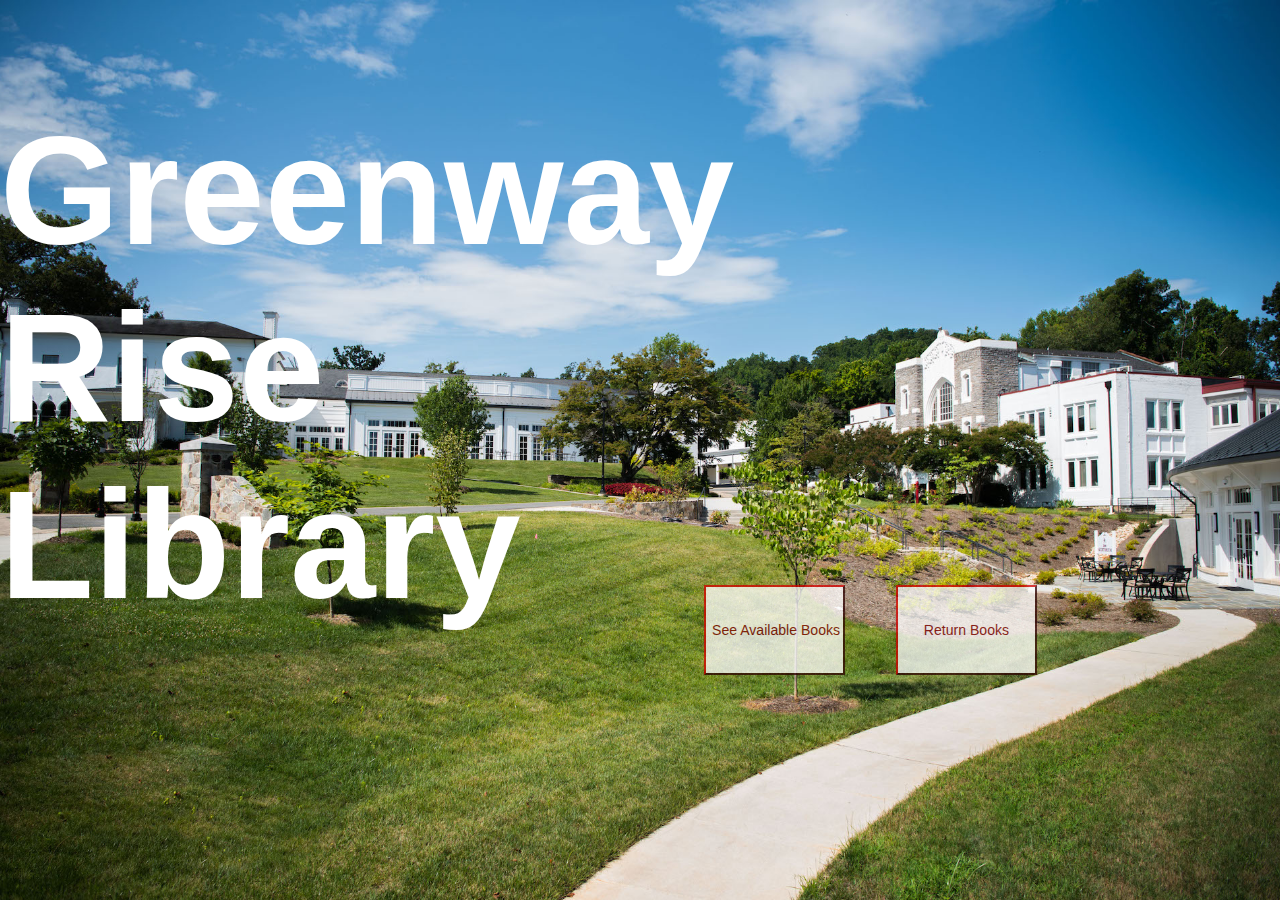
<file: index.html>
<!DOCTYPE html>
<html>

<head>
  <meta charset="utf-8">
  <meta name="viewport" content="width=device-width">
  <meta name="description" content="Greenway Rise Library">
  <meta name="description" content="STAB Library">
  <meta name="description" content="Saints Library">
  <meta name="description" content="STAB Greenway Rise Library">
  <meta name="msapplication-TitleImage" conetent="stab-logo.png">
  <title>Green Way Rise Books</title>
  <link href="style.css" rel="stylesheet" type="text/css" />
  <script src="jquery-3.3.1copy.js"></script>
  <script src="https://code.jquery.com/jquery-3.4.1.js"
        integrity="sha256-WpOohJOqMqqyKL9FccASB9O0KwACQJpFTUBLTYOVvVU=" crossorigin="anonymous"></script>
<link rel="icon" href="stab-logo.png">
</head>

<body>

  <div id="all-front-div">
    <div id="title-front-div">
      <h1 id="front-page-title">Greenway Rise Library</h1>
      <!-- end of title div --></div>
    <div id="contains-redirections-front-div">
      <div id="redirections-front">
        <input type="button" id="front-see-books" class="front-redirections pointer" value="See Available Books">
        <input type="button" id="front-return-books" class="front-redirections pointer" value="Return Books">
        <!-- end of redirections div --></div>
      <!-- end of contains-redirections div --></div>
      <div id="rules-div">
        <!-- <h3>Rules and Honor Code</h3> -->
      <!-- end of rules div--></div>
    <!-- end of all-front div --></div>
 


      <script type="text/javascript">

        // sends the user to the books page when the book button is clicked
        document.getElementById("front-see-books").addEventListener("click", ()=> {
            location.href = "books.html"
        })

        // sends the user to the return page when that button is pressured
        document.getElementById("front-return-books").addEventListener("click", () => {
            location.href = "return.html"
        })

// -------------------------------------------------------------------------------------------

    </script>
</body>

</html>
</file>
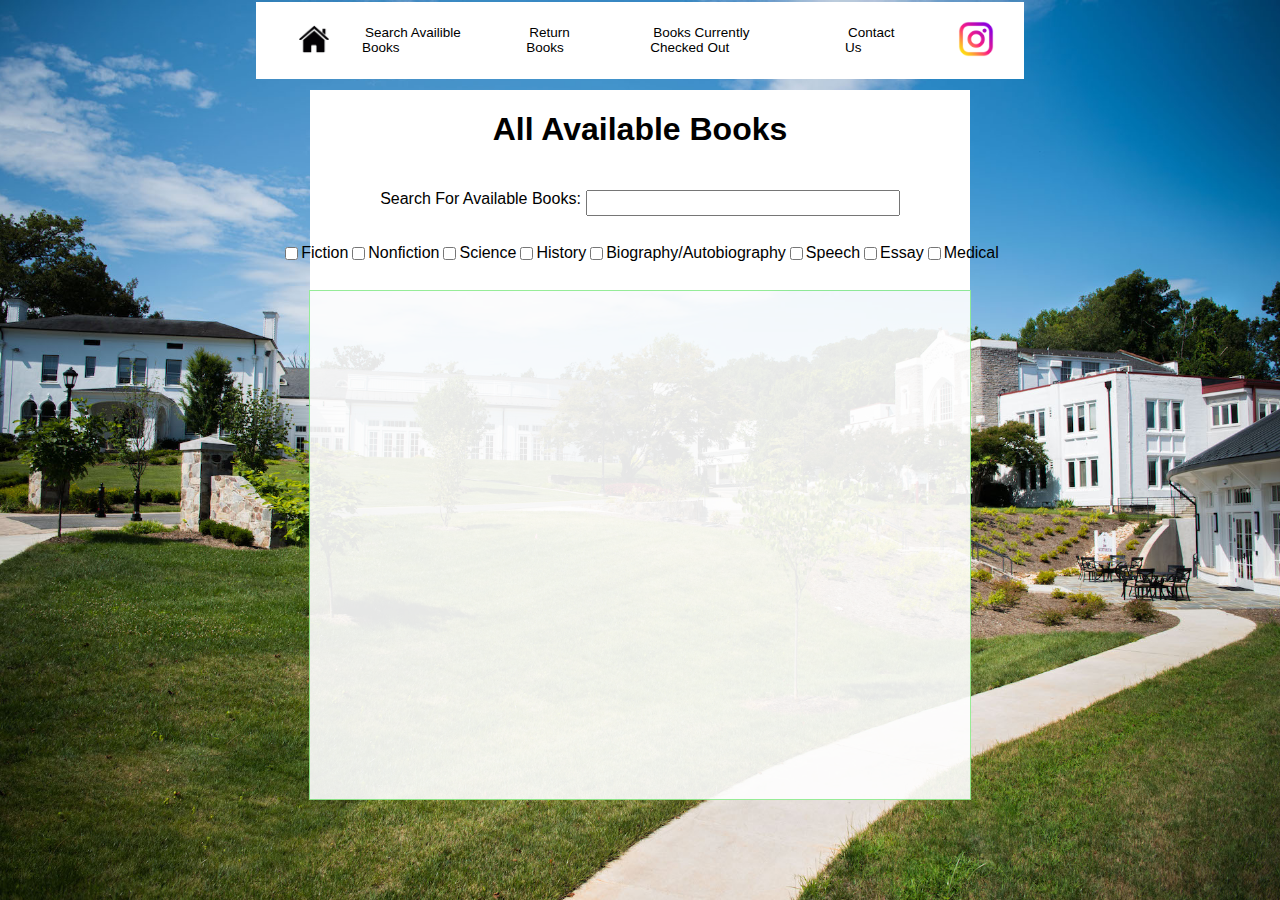
<file: books.html>
<!DOCTYPE html>
<html lang="en">

<head>
    <meta charset="utf-8">
    <meta name="viewport" content="width=device-width">
    <title>Books</title>
    <link href="style.css" rel="stylesheet" type="text/css">
    <link rel="icon" href="stab-logo.png">
    <script src="https://code.jquery.com/jquery-3.4.1.js"
        integrity="sha256-WpOohJOqMqqyKL9FccASB9O0KwACQJpFTUBLTYOVvVU=" crossorigin="anonymous"></script>
    <script src="jquery-3.3.1copy.js"></script>
</head>

<body onload="isDataHere()">
    <div id="books-topBar">
        
    </div>
    <div id="global-navbar">
        <ul id="nav-bar">
            <li><a href="index.html"><img id="nav-bar-home-img" src="navBarHomePageImg.png" alt="Home Page Image Button" width="30px" height="30px"></a></li>
            <li class="nav-bar-item nav-bar-highlight" id="nav-bar-search-books"><a href="books.html">Search Availible Books</a></li>
            <li class="nav-bar-item nav-bar-highlight" id="nav-bar-return-books"><a href="return.html">Return Books</a></li>
            <li class="nav-bar-item nav-bar-highlight" id="nav-bar-see-checked-out"><a href="checkedOutBooks.html">Books Currently Checked Out</a></li>
            <li class="nav-bar-item nav-bar-highlight"><a href="contact.html">Contact Us</a></li>
            <li id="nav-bar-instagram" class="nav-bar-item"> <a href="https://www.instagram.com/st.annesbelfield/?hl=en" target="_blank" rel="noopener noreferrer"><img src="instagramImage.png" alt="Instagram Logo Image" width="50px" height="50px"></a></li>
        </ul>
    </div>
    <div id="book-all">
        <div id="books-top">
            <h1 id="books-title">All Available Books</h1>
            <div id="books-search">
                <div id="searching-div">
                    <label for="searching-for-books">Search For Available Books:</label><br><br>
                    <input type="text" name="searchings" class="i-pointer" id="searching-for-books">
                    <!-- end of searching-div div -->
                </div><br>
                <div id="genre-div">
                    <input type="checkbox" name="genre" class="pointer" id="checkbox-fiction" value="Fiction">
                    <label for="checkbox-fiction" class="pointer">Fiction</label>
                    <input type="checkbox" name="genre"class="pointer" id="checkbox-nonfiction" value="Nonfiction">
                    <label for="checkbox-nonfiction" class="pointer">Nonfiction</label>
                    <input type="checkbox" name="genre"class="pointer"  id="checkbox-science" value="Science">
                    <label for="checkbox-science" class="pointer">Science</label>
                    <input type="checkbox" name="genre" class="pointer" id="checkbox-horror" value="History">
                    <label for="checkbox-horror" class="pointer">History</label>
                    <input type="checkbox" name="genre" class="pointer" id="checkbox-biography/autobiography"
                        value="Biography/Autobiography">
                    <label for="checkbox-biography/autobiography" class="pointer">Biography/Autobiography</label>
                    <input type="checkbox" name="genre" class="pointer" id="checkbox-speech" value="Speech">
                    <label for="checkbox-speech" class="pointer">Speech</label>
                    <input type="checkbox" name="genre" class="pointer" id="checkbox-essay" value="Essay">
                    <label for="checkbox-essay" class="pointer">Essay</label>
                    <input type="checkbox" name="genre" class="pointer" id="checkbox-medical" value="Medical">
                    <label for="checkbox-medical" class="pointer">Medical</label>
                    <!-- end of genre-div div -->
                </div>
                <!-- end of books-search div -->
            </div>
            <!-- end of books-top div -->
        </div>
        <!-- div-books is where the js puts all of the book information once we get the data back from the spreadsheet -->
        <div id="div-books">
            <!-- end of books div -->
        </div>
        <!-- end of books-all div -->
    </div>
        <!-- end of html-->

        <script type="text/javascript">
            var spreadSheet;
            var books = [];

            // checks if the spread sheet data is already in local storage so we dont send as many requests
            function isDataHere () {
                if (typeof(localStorage.getItem("spread-sheet"))!='undefined') {
                    console.log(1)
                    getData();
                } else {
                    spreadSheet = JSON.parse(localStorage.getItem("spread-sheet"));
                    createNewArray(spreadSheet);
                    display();
                }
            }

            //================================================================
            const externalHTMLs = '<a id="check-out-button" href="checkOut.html">Check Out</a>'
            // const externalHTML = `<input type='button' id="check-out-button" onclick="location.href = 'file:///Users/paul/Desktop/Coding/HSE//checkOut.html';" value='Check Out'>`;
            const externalHTML = `<input type='button' id="check-out-button" value=''>`;

            // creates the button related to the book it is assigned to for checking out
            function makeButton(title) {
                return button =  `<button onclick="showCheckOut()" class="check-out-button" value='` + title + `'>` + "Check Out" + `</button>`
            }
            // when checking out a book it no longer shows the books and shows the checkout page
            function showCheckOut () { 
                document.getElementById("book-all").style.display = "none"
                document.getElementById("check-out-all").style.display = "grid"
            }
            
            // allows us to add an event listener to elements added to the DOM
            $('body').on('click', '.check-out-button', function() {
                console.log(1)
                let fired_button = $(this).val();
                localStorage.setItem("checkOutBook", fired_button);  
                location.href = "checkOut.html"
            });

            // gets the data from the spreadsheet
            function getData() {
                fetch("https://api.apispreadsheets.com/data/eksihvfg6DJsWlvl/").then(res => {
                    if (res.status === 200) {
                        //SUCCESS
                        res.json().then(data => {
                            localStorage.setItem("spread-sheet", JSON.stringify(data));
                            spreadSheet = JSON.parse(localStorage.getItem("spread-sheet"));
                            createNewArray(spreadSheet);
                            display();
                        }).catch(err => console.log(err))
                    }
                    else {
                        // ERROR
                        console.log("errorrrrrrr")
                    }
                })
            }
            
            // creates the new array of books to be displayed when a checkbox is checked or search is inputed
            function createNewArray(datas) {
                for (let i = 0; i < datas.data.length; i++) {
            
                        books.push(datas.data[i].Book_Title, datas.data[i].Author, datas.data[i].Summary, datas.data[i].Genre, datas.data[i].Room, datas.data[i].Shelf)
                }
            
            }

            // displays all books on the page when the page first loads
            // goes through all the books in the array and adds them to the html
            function display() {
                document.getElementById("div-books").innerHTML = "";
                for (let i = 0; i < spreadSheet.data.length; i++) {
                    if (i < spreadSheet.data.length - 2) {
                        document.getElementById("div-books").innerHTML = document.getElementById("div-books").innerHTML + "<h3>" + spreadSheet.data[i].Book_Title + "</h3><p>" + spreadSheet.data[i].Author + "</p><p>" + spreadSheet.data[i].Summary + "</p>" + "<p>Check Out Copy In Room: " + spreadSheet.data[i].Room + "<br>On Self: " + spreadSheet.data[i].Shelf + "</p></br>" + makeButton(spreadSheet.data[i].Book_Title) + "<hr>";
                    } else {
                        document.getElementById("div-books").innerHTML = document.getElementById("div-books").innerHTML + "<h3>" + spreadSheet.data[i].Book_Title + "</h3><p>" + spreadSheet.data[i].Author + "</p><p>" + spreadSheet.data[i].Summary + "</p>" + "<p>Check Out Copy In Room: " + spreadSheet.data[i].Room + "<br>On Self: " + spreadSheet.data[i].Shelf + "</p></br>" + makeButton(spreadSheet.data[i].Book_Title);
                    }
                }
            }

            // narrows down the displayed books when the person is typing in the search box
            // goes through all of the books and see if the input matches to the title, description, or author
            // if it the input does match to any of those then it adds that book to an array
            // that array is then passed through a funciton and then displayed on the html
            document.getElementById("searching-for-books").oninput = () => {
                let search = document.getElementById("searching-for-books").value;
                var results = [];
                for (let i = 0; i < books.length; i += 6) {
                    if (books[i].toLowerCase().includes(search.toLowerCase()) || books[i + 1].toLowerCase().includes(search.toLowerCase()) || books[i + 2].toLowerCase().includes(search.toLowerCase())) {
                        results.push(books[i], books[i + 1], books[i + 2], books[i + 3], books[i + 4], books[i + 5]);
                    }
                }
                // updates the page to display books that match the search
                updateSearching(results);
            }

            // after somemone has searched for a book this will look through the title author and description
            // if it finds a match it adds it to a new array that will then display only the items
            // in that array on the screen
            function updateSearching(results) {
                document.getElementById("div-books").innerHTML = "";
                for (let i = 0; i < results.length; i += 6) {
                    if (i < results.length - 6) {
                        document.getElementById("div-books").innerHTML = document.getElementById("div-books").innerHTML + "<h3>" + results[i] + "</h3><p>" + results[i + 1] + "</p><p>" + results[i + 2] + "<br><br> Check Out Copy In Room: " + results[i + 4] + "<br>On Self: "+ results[i + 5] + "</p><br>" + makeButton(results[i]) + "<hr>";
                    } else {
                        document.getElementById("div-books").innerHTML = document.getElementById("div-books").innerHTML + "<h3>" + results[i] + "</h3><p>" + results[i + 1] + "</p><p>" + results[i + 2]  + "<br><br> Check Out Copy in Room: " + results[i + 4] + "<br>On Self: "+ results[i + 5] + "</p><br>" + makeButton(results[i]);
                    }
                }
                document.getElementById("div-books").scrollTop = 0;
            }

            // Select all checkboxes with the name 'genre' using querySelectorAll.
            var checkboxes = document.querySelectorAll("input[type=checkbox][name=genre]");
            let enabledSettings = []

            /*
            For IE11 support, replace arrow functions with normal functions and
            use a polyfill for Array.forEach:
            https://vanillajstoolkit.com/polyfills/arrayforeach/
            */

            // Use Array.forEach to add an event listener to each checkbox.
            checkboxes.forEach(function (checkbox) {
                checkbox.addEventListener('change', function () {
                    enabledSettings =
                        Array.from(checkboxes) // Convert checkboxes to an array to use filter and map.
                            .filter(i => i.checked) // Use Array.filter to remove unchecked checkboxes.
                            .map(i => i.value) // Use Array.map to extract only the checkbox values from the array of objects.

                    console.log(enabledSettings)
                    limitGenre(enabledSettings)
                })
            });

            // takes the array from when a check box is clicked on and if the array isn't empty
            // then it adds all books that match any of the items in the genre array to a new array
            // then the books in the new array are displayed on the page
            // if the enabledSettings array is empty then all the books are displayed because no checkboxes are checked
            function limitGenre(enabledSettings) {
                var arr = []
                if (enabledSettings.length > 0) {
                    for (let i = 0; i < books.length; i += 6) {
                        if (enabledSettings.includes(books[i + 3])) {
                            console.log(1)
                            arr.push(books[i], books[i + 1], books[i + 2], books[i + 3], books[i + 4], books[i + 5]);
                            console.log(arr)
                        }
                    }
                    updateSearching(arr)
                    return;
                }
                display()
            }
            
        </script>
</body>

</html>


<!-- search by status -->
</file>
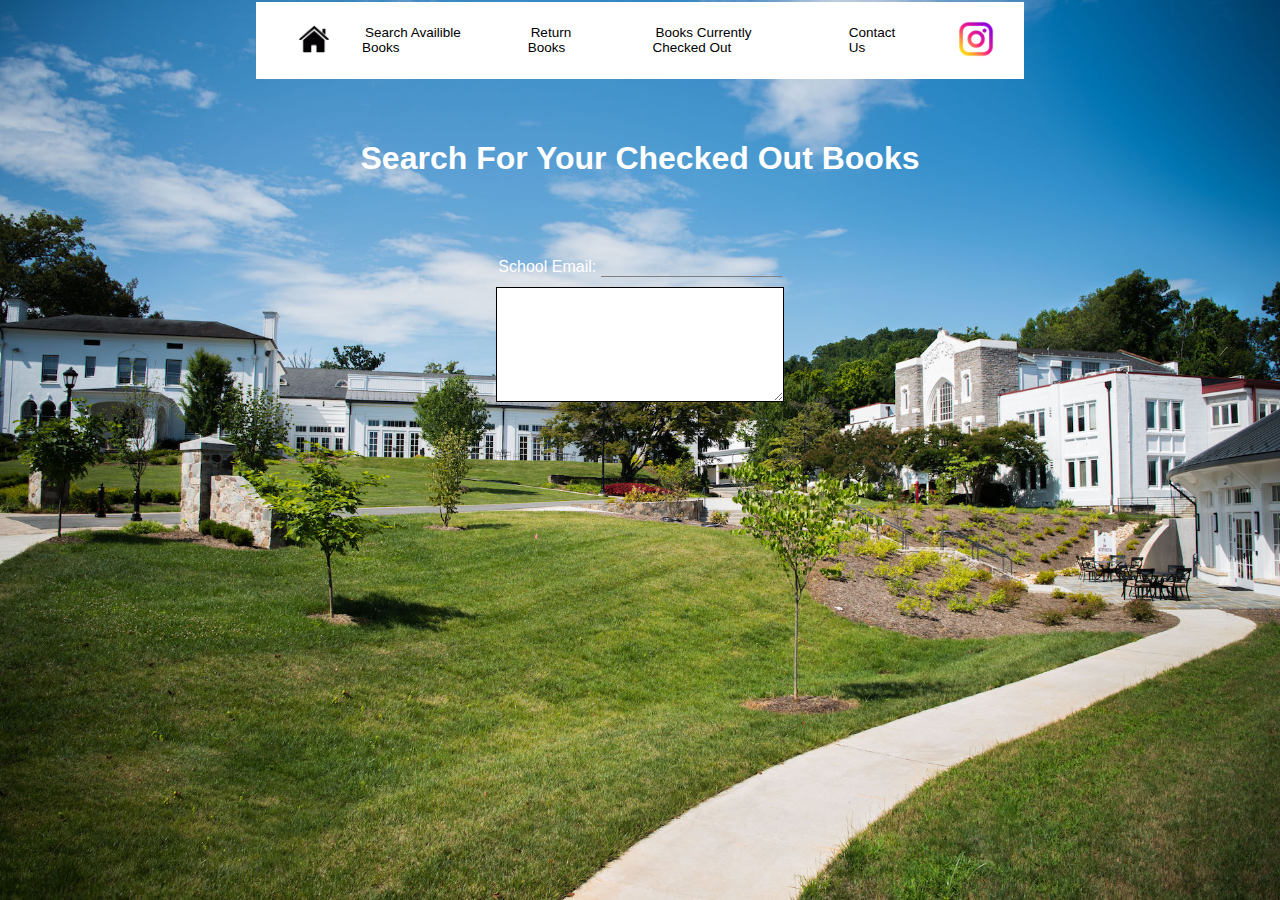
<file: checkedOutBooks.html>
<!DOCTYPE html>
<html lang="en">
<head>
    <meta charset="UTF-8">
    <meta name="viewport" content="width=device-width, initial-scale=1.0">
    <title>Checked Out Books</title>
    <link href="style.css" rel="stylesheet" type="text/css">
    <link rel="icon" href="stab-logo.png">
    <script src="https://code.jquery.com/jquery-3.4.1.js"
        integrity="sha256-WpOohJOqMqqyKL9FccASB9O0KwACQJpFTUBLTYOVvVU=" crossorigin="anonymous"></script>
    <script src="jquery-3.3.1copy.js"></script>
</head>
<body onload="isDataHere()">
        <div id="global-navbar">
            <ul id="nav-bar">
            <li><a href="index.html"><img id="nav-bar-home-img" src="navBarHomePageImg.png" alt="Home Page Image Button" width="30px" height="30px"></a></li>
            <li class="nav-bar-item nav-bar-highlight" id="nav-bar-search-books"><a href="books.html">Search Availible Books</a></li>
            <li class="nav-bar-item nav-bar-highlight" id="nav-bar-return-books"><a href="return.html">Return Books</a></li>
            <li class="nav-bar-item nav-bar-highlight" id="nav-bar-see-checked-out"><a href="checkedOutBooks.html">Books Currently Checked Out</a></li>
            <li class="nav-bar-item nav-bar-highlight">Contact Us</li>
            <li id="nav-bar-instagram" class="nav-bar-item"> <a href="https://www.instagram.com/st.annesbelfield/?hl=en" target="_blank" rel="noopener noreferrer"><img src="instagramImage.png" alt="Instagram Logo Image" width="50px" height="50px"></a></li>
            </ul>
        </div>
        <br>
        <div id="search-for-checked-out-books">
            <h1 id="checkedOutBooksh1">Search For Your Checked Out Books</h1>
            <div id="search-for-checked-out-books-search">
            <label for="searching-for-checked-out-books">School Email: </label>
            <input type="text" id="searching-for-checked-out-books">
        </div>
            <textarea id="users-checked-out-books" readonly>
            
            </textarea>
        </div>
    </div>
    <script>

    var spreadSheet;
    // checks if the spread sheet data is already in local storage so we dont send as many requests
    function isDataHere () {
            if (typeof(localStorage.getItem("spread-sheet"))!='undefined') {
                console.log(1)
                getData();
            } else {
                spreadSheet = JSON.parse(localStorage.getItem("spread-sheet"));
            }
        }
        // gets the spreadsheet data from the api and adds it to local storage
        function getData() {
        fetch("https://api.apispreadsheets.com/data/eksihvfg6DJsWlvl/").then(res => {
            if (res.status === 200) {
                //SUCCESS
                // https://plainenglish.io/blog/how-to-store-json-data-in-local-storage-js-react-angular
                res.json().then(data => {
                    localStorage.setItem("spread-sheet", JSON.stringify(data));
                    spreadSheet = JSON.parse(localStorage.getItem("spread-sheet"));
                }).catch(err => console.log(err))
            }
            else {
                // ERROR
                console.log("errorrrrrrr")
            }
        })
    }

    // When the user presses enter or retunr the books they have checked out will be displayed
    document.getElementById("searching-for-checked-out-books").addEventListener("keypress", ()=>{
        if (event.key === "Enter") {
            for (let i = 0; i < spreadSheet.data.length; i++) {
                if (spreadSheet.data[i].School_Email.toLowerCase() == document.getElementById("searching-for-checked-out-books").value) {
                    if (!(document.getElementById("users-checked-out-books").value.contains(spreadSheet.data[i].Title)) {
                        document.getElementById("users-checked-out-books").innerHTML = document.getElementById("users-checked-out-books").innerHTML + spreadSheet.data[i].Book_Title;
                    }
                }
            }
        }
    })
    </script>
</body>
</html>
</file>
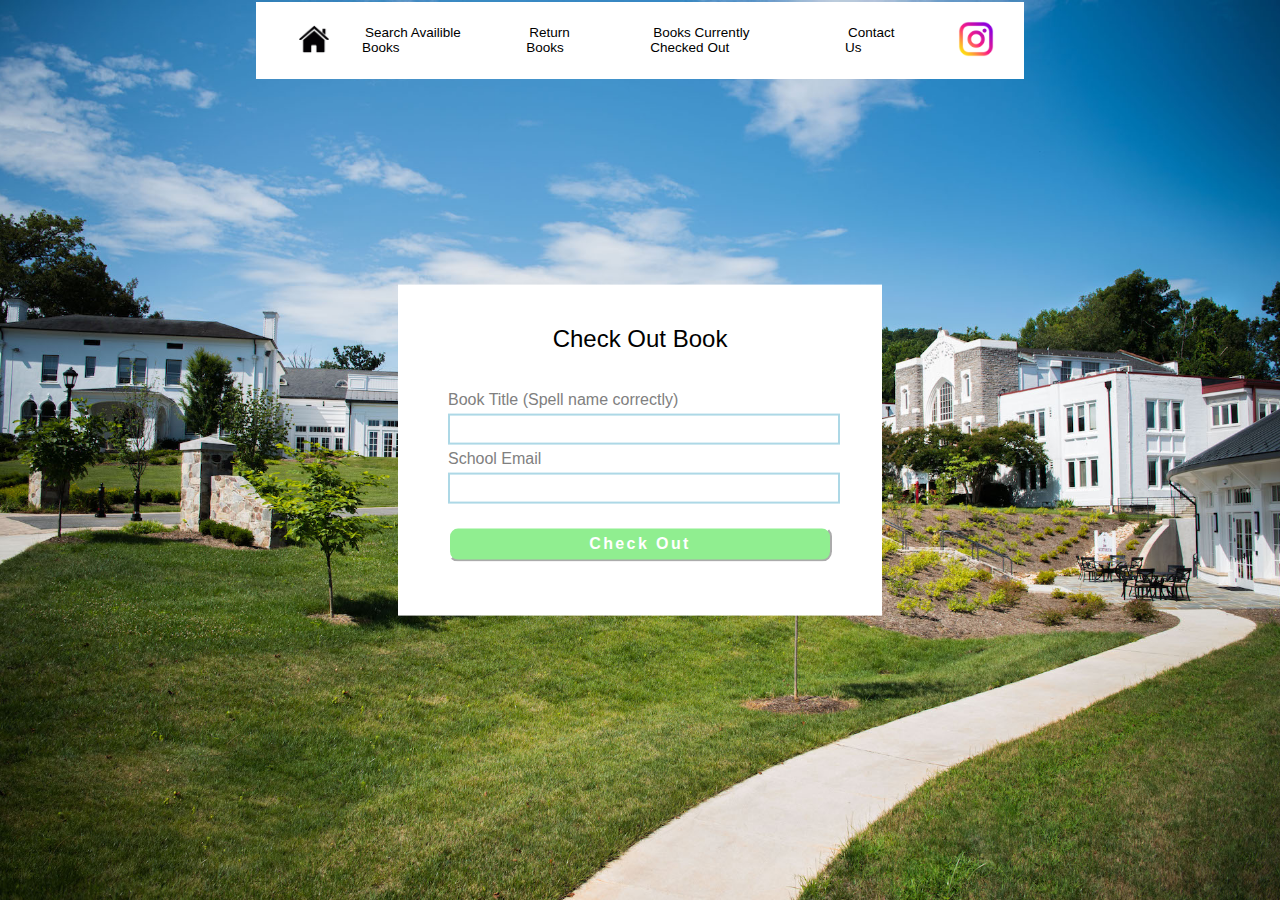
<file: checkOut.html>
<!DOCTYPE html>
<html lang="en">
<head>
    <meta charset="UTF-8">
    <meta name="viewport" content="width=device-width, initial-scale=1.0">
    <title>Checking Out Book</title>
    <link href="style.css" rel="stylesheet" type="text/css">
    <link rel="icon" href="stab-logo.png">
    <script src="https://code.jquery.com/jquery-3.4.1.js"
        integrity="sha256-WpOohJOqMqqyKL9FccASB9O0KwACQJpFTUBLTYOVvVU=" crossorigin="anonymous"></script>
</head>
<body onload="autoFill()">
    <div id="global-navbar">
        <ul id="nav-bar">
            <li><a href="index.html"><img id="nav-bar-home-img" src="navBarHomePageImg.png" alt="Home Page Image Button" width="30px" height="30px"></a></li>
            <li class="nav-bar-item nav-bar-highlight" id="nav-bar-search-books"><a href="books.html">Search Availible Books</a></li>
            <li class="nav-bar-item nav-bar-highlight" id="nav-bar-return-books"><a href="return.html">Return Books</a></li>
            <li class="nav-bar-item nav-bar-highlight" id="nav-bar-see-checked-out"><a href="checkedOutBooks.html">Books Currently Checked Out</a></li>
            <li class="nav-bar-item nav-bar-highlight"><a href="contact.html">Contact Us</a></li>
            <li id="nav-bar-instagram" class="nav-bar-item"> <a href="https://www.instagram.com/st.annesbelfield/?hl=en" target="_blank" rel="noopener noreferrer"><img src="instagramImage.png" alt="Instagram Logo Image" width="50px" height="50px"></a></li>
        </ul>
    </div>
    <div id="check-out-all">
        <div id="check-out-body">
            <div id="check-out-body-center">
                <h2 id="check-out-title">Check Out Book</h2><br>
                <div id="check-out-form-container">
                    <form id="check-out-form">
                        <label for="check-out-form-book-title">Book Title (Spell name correctly)</label><br>
                        <input id="check-out-form-book-title" class="check-out-inputs i-pointer" name="Book_Title" autocomplete="off" /><br>
                        <label id="check-out-form-name-label" for="check-out-form-name-book">School Email</label><br>
                        <input id="check-out-form-name-book" class="check-out-inputs i-pointer" name="School_Email" /><br>
                        <input type="radio" id="check-out-radio" name="Last_Action" value="Check_out" checked="checked" />
                        <br />       
                    </form>
                    <input id="check-out-book-button" class="pointer" type="button" value="Check Out">
                    <div id="check-out-tick-mark"></div>
                    <div id="check-out-cross-mark"></div>
                <!-- end of form div --></div>
            <!-- end of check-out-body-center div --></div>
        <!-- end of check-out-body div --></div>
<script>

    // gets the data and outfills the book you want to check out
    function autoFill() {
        if (typeof localStorage.getItem("checkOutBook") !== null) {
            document.getElementById("check-out-form-book-title").value = localStorage.getItem("checkOutBook")
        }
    }

    document.getElementById("check-out-book-button").addEventListener("click", ()=> {
        SubForm()
    })
     // send the data for checking out a book to the spreadsheet
        function SubForm() {
            $.ajax({
                url: 'https://api.apispreadsheets.com/data/eksihvfg6DJsWlvl/',
                type: 'post',
                data: $("#check-out-form").serializeArray(),
                // if we were able to connect to the api
                success: function () {
                    resetForm()
                    location.href = "index.html"
                },
                // if we didnt connect to the api to input the data
                error: function () {
                    alert("There was an error checking out the book")

                }
            });
        }

        // clears the form when checking a book out
        function resetForm() {
            document.getElementById("check-out-form-book-title").value = "";
            document.getElementById("check-out-form-name-book").value = "";
        }
    </script>
</body>
</html>
</file>
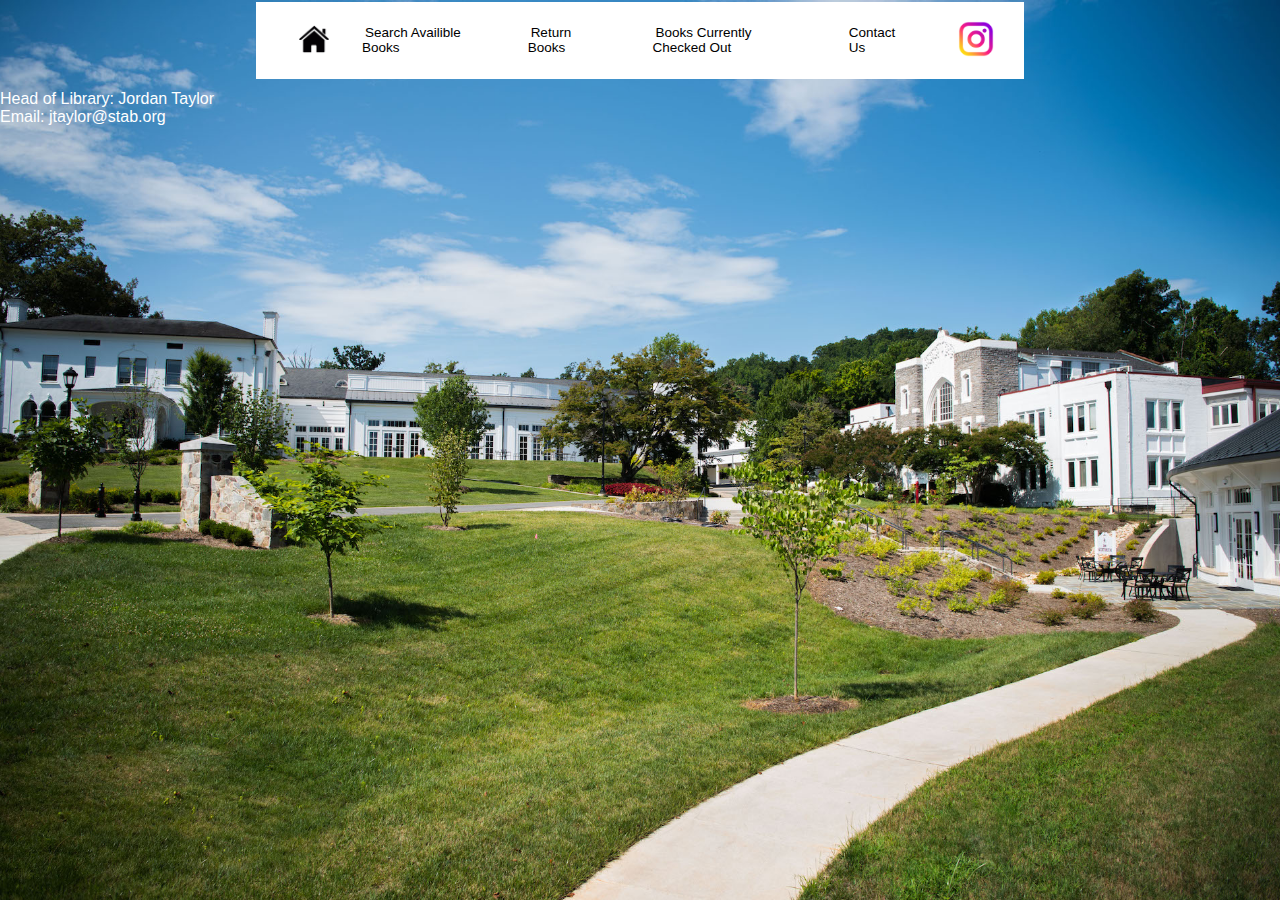
<file: contact.html>
<!DOCTYPE html>
<html lang="en">
<head>
    <meta charset="UTF-8">
    <meta name="viewport" content="width=device-width, initial-scale=1.0">
    <title>Contact Us</title>
    <link href="style.css" rel="stylesheet" type="text/css">
    <link rel="icon" href="stab-logo.png">
    <script src="https://code.jquery.com/jquery-3.4.1.js"
        integrity="sha256-WpOohJOqMqqyKL9FccASB9O0KwACQJpFTUBLTYOVvVU=" crossorigin="anonymous"></script>
</head>
<body>
    <div id="global-navbar">
        <ul id="nav-bar">
            <li><a href="index.html"><img id="nav-bar-home-img" src="navBarHomePageImg.png" alt="Home Page Image Button" width="30px" height="30px"></a></li>
            <li class="nav-bar-item nav-bar-highlight" id="nav-bar-search-books"><a href="books.html">Search Availible Books</a></li>
            <li class="nav-bar-item nav-bar-highlight" id="nav-bar-return-books"><a href="return.html">Return Books</a></li>
            <li class="nav-bar-item nav-bar-highlight" id="nav-bar-see-checked-out"><a href="checkedOutBooks.html">Books Currently Checked Out</a></li>
            <li class="nav-bar-item nav-bar-highlight">Contact Us</li>
            <li id="nav-bar-instagram" class="nav-bar-item"> <a href="https://www.instagram.com/st.annesbelfield/?hl=en" target="_blank" rel="noopener noreferrer"><img src="instagramImage.png" alt="Instagram Logo Image" width="50px" height="50px"></a></li>
        </ul>
    </div>
    <div id="contact-all">
        Head of Library: Jordan Taylor
        <br>
        Email: jtaylor@stab.org
    </div>
</body>
</html>
</file>
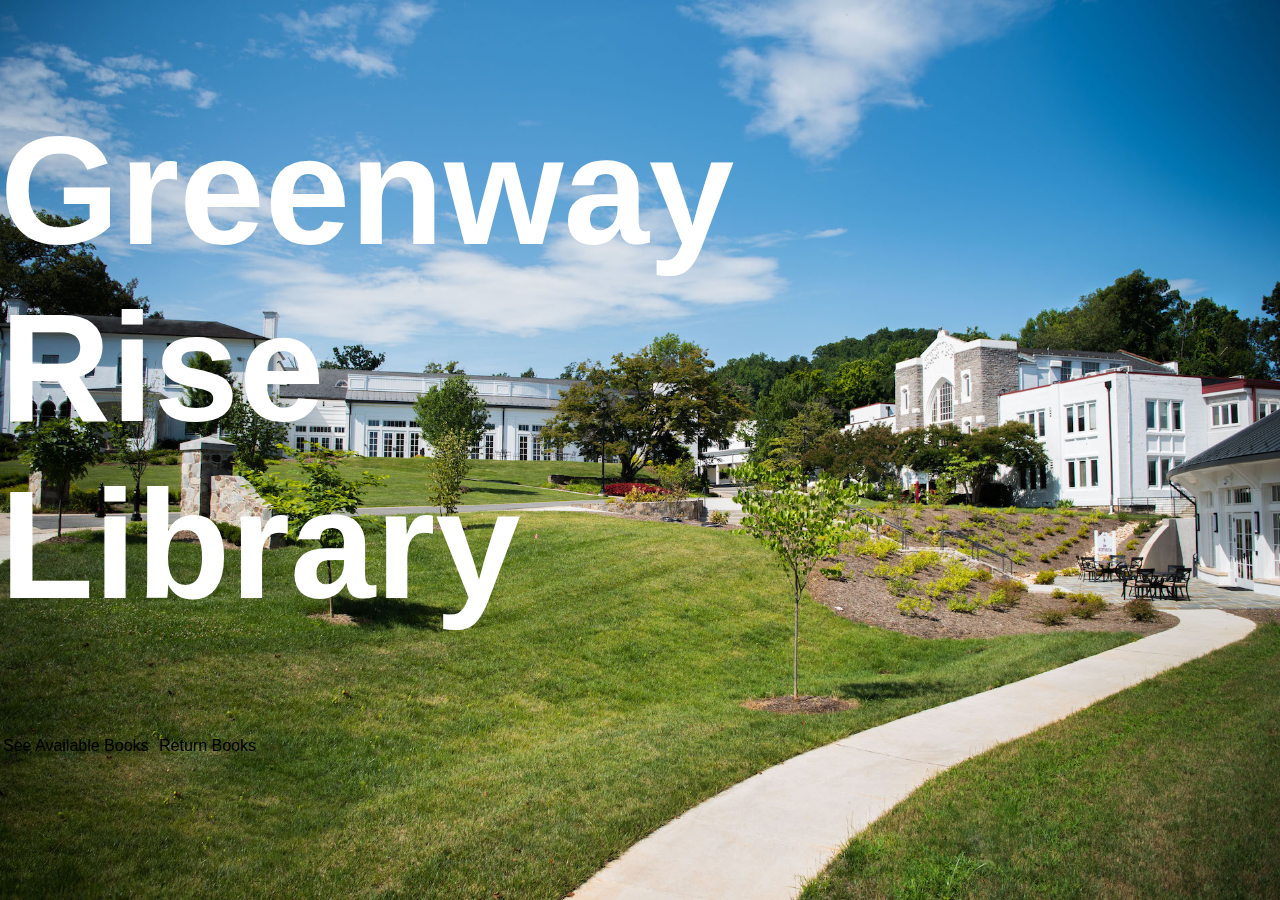
<file: homepage.html>
<!DOCTYPE html>
<html>

<head>
  <meta charset="utf-8">
  <meta name="viewport" content="width=device-width">
  <title>Green Way Rise Books</title>
  <link href="style.css" rel="stylesheet" type="text/css" />
  <script src="getData.js" defer></script>
</head>

<body>
  <div id="all-front-div">
    <div id="title-front-div">
      <h1 id="front-page-title">Greenway Rise Library</h1>
      <!-- end of title div --></div>
    <div id="contains-redirections-front-div">
      <div id="redirections-front">
        <a id="front-link-left" href="books.html" id="front-see-books">See Available Books</a>
        <a id="front-link-right" href="return.html" id="front-return-books">Return Books</a>
        <!-- end of redirections div --></div>
      <!-- end of contains-redirections div --></div>
      <div id="rules-div">
        <!-- <h3>Rules and Honor Code</h3> -->
      <!-- end of rules div--></div>
    <!-- end of all-front div --></div>
</body>

</html>
</file>
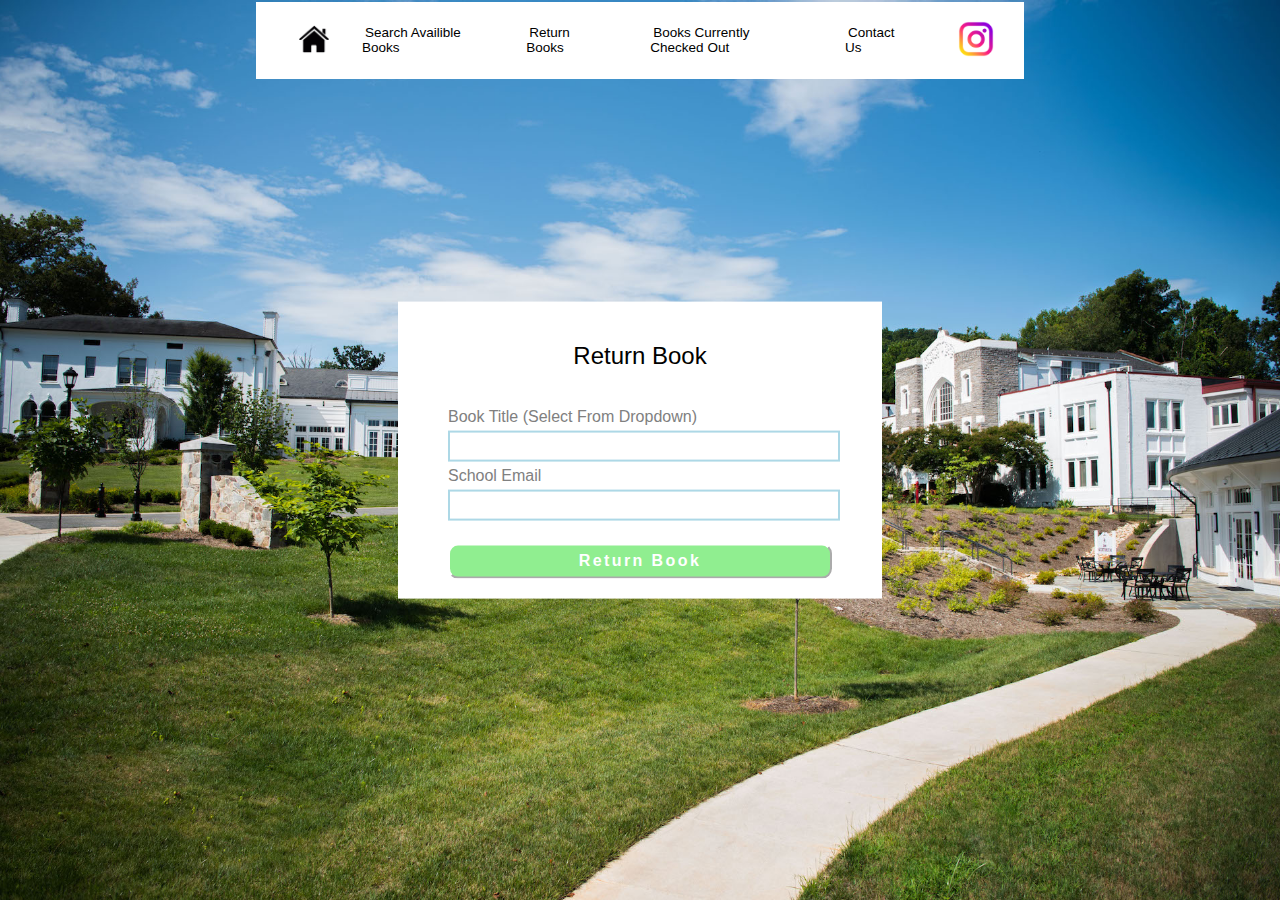
<file: return.html>
<!DOCTYPE html>
<html lang="en">

<head>
    <meta charset="UTF-8">
    <meta name="viewport" content="width=device-width, initial-scale=1.0">
    <title>Return Books</title>
    <link href="style.css" rel="stylesheet" type="text/css" />
    <script src="https://code.jquery.com/jquery-3.4.1.js"
        integrity="sha256-WpOohJOqMqqyKL9FccASB9O0KwACQJpFTUBLTYOVvVU=" crossorigin="anonymous"></script>
    <style>
        body {
            background-color: rgb(37, 150, 190);
        }
    </style>
    <link rel="icon" href="stab-logo.png">
    </head>

<body onload="isDataHere()">
      <div id="global-navbar">
        <ul id="nav-bar">
            <li><a href="index.html"><img id="nav-bar-home-img" src="navBarHomePageImg.png" alt="Home Page Image Button" width="30px" height="30px"></a></li>
            <li class="nav-bar-item nav-bar-highlight" id="nav-bar-search-books"><a href="books.html">Search Availible Books</a></li>
            <li class="nav-bar-item nav-bar-highlight" id="nav-bar-return-books"><a href="return.html">Return Books</a></li>
            <li class="nav-bar-item nav-bar-highlight" id="nav-bar-see-checked-out"><a href="checkedOutBooks.html">Books Currently Checked Out</a></li>
            <li class="nav-bar-item nav-bar-highlight"><a href="contact.html">Contact Us</a></li>
            <li id="nav-bar-instagram" class="nav-bar-item"> <a href="https://www.instagram.com/st.annesbelfield/?hl=en" target="_blank" rel="noopener noreferrer"><img src="instagramImage.png" alt="Instagram Logo Image" width="50px" height="50px"></a></li>
        </ul>
    </div>
    <div id="return-all">
        <div id="return-body">
            <div id="return-body-center">
                <h2 id="return-title">Return Book</h2><br>
                <div id="return-form-container">
                    <form id="return-form">
                        <label for="return-form-book-title">Book Title (Select From Dropdown)</label><br>
                        <input id="return-form-book-title" class="return-inputs i-pointer" name="Book_Title" autocomplete="off" /><br>
                        <select id="return-drop-down" size="4">
                        </select>
                        <label id="return-form-name-label" for="return-form-name-book">School Email</label><br>
                        <input id="return-form-name-book" class="return-inputs i-pointer" name="School_Email" /><br>
                        <input type="radio" id="return-radio" name="Last_Action" value="Returned" checked="checked" />
                        <br />       
                    </form>
                    <input id="returning-book-button" class="pointer" type="button" value="Return Book">
                    <div id="return-tick-mark-holder"><div id="return-tick-mark"></div></div>
                    <div id="return-cross-mark-holder"><div id="return-cross-mark"></div></div>
                <!-- end of form div --></div>
            <!-- end of return-body-center div --></div>
        <!-- end of return-body div --></div>
    <script>

    // displays the drop down when an input is inputed
    document.getElementById("return-form-book-title").addEventListener("input", ()=>{
        displayDropDown();
        document.getElementById("return-drop-down").style.display = "grid"
        document.getElementById("return-form-book-title").style.marginBottom = "0px"
    });

    // checks if we have the json data from the spreadsheet so we dont call it over and over again
    function isDataHere () {
        if (typeof(localStorage.getItem("spread-sheet"))!='undefined') {
            console.log(1)
            getData();
        } else {
            console.log(2)
            spreadSheet = JSON.parse(localStorage.getItem("spread-sheet"));
        }
    }

    // displays the drop down and changes the items in the drop down
    function displayDropDown () {
        document.getElementById("return-drop-down").innerHTML = ""
        let s = document.getElementById("return-form-book-title").value;
        for (let i = 0; i < spreadSheet.data.length; i++) {
            if (spreadSheet.data[i].Book_Title.toLowerCase().includes(s.toLowerCase())) {
                console.log(1)
                document.getElementById("return-drop-down").innerHTML = document.getElementById("return-drop-down").innerHTML + "<option>Room Number: "+ spreadSheet.data[i].Room + ":   " +spreadSheet.data[i].Book_Title + "</option>"
            }
        }
    }

    //  changes the value of the input to the book title clicked on
    $('body').on('change', 'select', function() {
        let fired_button = $(this).val();
        document.getElementById("return-form-book-title").value = fired_button;
        document.getElementById("return-drop-down").style.display = "none";
        document.getElementById("return-form-book-title").style.marginBottom = "5px"
    });

        //  hides the select drop down when it is clicked off of 
    // $('body').on('blur', 'select', function() {
    //     document.getElementById("return-drop-down").style.display = "none"
    //     document.getElementById("return-form-book-title").style.marginBottom = "0px"
    // });

    // hides the drop down when it is clicked off of 
    document.getElementById("return-drop-down").addEventListener("blur", ()=> {
        document.getElementById("return-drop-down").style.display = "none";
        document.getElementById("return-form-book-title").style.marginBottom = "5px"
    })

    // checks if the data is already in local storage
    function isDataHere () {
        if (typeof(localStorage.getItem("spread-sheet"))!='undefined') {
            console.log(1)
            getData();
        } else {
            spreadSheet = JSON.parse(localStorage.getItem("spread-sheet"));
        }
    }

    var spreadSheet;
    var books = [];
    // gets the data from the spreadsheet
    function getData() {
        fetch("https://api.apispreadsheets.com/data/eksihvfg6DJsWlvl/").then(res => {
            if (res.status === 200) {
                //SUCCESS
                // https://plainenglish.io/blog/how-to-store-json-data-in-local-storage-js-react-angular
                res.json().then(data => {
                    localStorage.setItem("spread-sheet", JSON.stringify(data));
                    spreadSheet = JSON.parse(localStorage.getItem("spread-sheet"));
                }).catch(err => console.log(err))
            }
            else {
                // ERROR
                console.log("errorrrrrrr")
            }
        })
    }
             
            
    // sends the data from the html form to the spreadsheet
    function SubForm() {
        $.ajax({
            url: 'https://api.apispreadsheets.com/data/eksihvfg6DJsWlvl/',
            type: 'post',
            data: $("#return-form").serializeArray(),
            // if we were able to connect to the api
            success: function () {
                resetForm()
                document.getElementById("return-body-center").innerHTML = document.getElementById("return-body-center").innerHTML + "Book has been successfully returned"
            },
            // if we didnt connect to the api to input the data
            error: function () {
                document.getElementById("return-body-center").innerHTML = document.getElementById("return-body-center").innerHTML + "Book has failed to be returned"
            }
        });
    }
    // initializes the form submission 
    document.getElementById("returning-book-button").addEventListener("click", () => {
        SubForm();
        //returnedOrNot();
    })
    // resets the values in the input boxes for after the form is submitted
    function resetForm() {
        document.getElementById("return-form-book-title").value = "";
        document.getElementById("return-form-name-book").value = "";
    }
    </script>
</body>

</html>

<!--room number they got it from
    check that the name and the student id match
    return the book to where you got it -->
</file>
<file: style.css>
html, body {
    height: 100%;
    width: 100%;
    padding: 0%;
    margin: 0%;
    background-color: white;
    font-family: Arial, Helvetica, sans-serif;
    background-image: url('Greenway\ Rise\ Photo.jpg');
    background-position: center;
    background-repeat: no-repeat;
    background-size: cover;
  }

  .pointer {
    cursor: pointer;  
  }

  .i-pointer {
    cursor: text;
  }

  a{
    padding: 3px;
    color: black;
    text-decoration: none;
  }

  a:visited {
    color: black;
    text-decoration: none;
  }

  hr {
    border-color: lightgreen; 
    /* used for the books thing */
  }
   /* the image that takes you back to the homepage on the books, checkout, and return pages*/
  .img-top-left:hover {
    cursor: pointer;
  }

  select::-webkit-scrollbar {
    display: none;
  }
/* front page css ---------------------------------------------------------------------*/

  #title-front-div {
    float: left;
    top: 25vh;
    color: white;
    font-size: 500%;
  }
  #front-page-title {
    font-size: 12vw;
    word-spacing: 100vw; 
  }

  .front-redirections {
    position: absolute;
    background-color: white;
    opacity: 75%;
    color: maroon;
    border-color: maroon;
    font-size: 1.1vw;
    top: 65vh;
    width: 11vw;
    height: 10vh;
  }

  .front-redirections:hover {
    background-color: lightblue;
    color: white;
    border-color: white;
  }


  #front-see-books {
    left: 55vw;
  }

  #front-return-books {
    left: 70vw;
  }


/* 
  #all-front-div {
   display: grid;
    grid-template-columns: 1fr;
    grid-template-rows: 50px 150px 300px;
  }
  #title-front-div {
    grid-row: 2/3;
    grid-column: 1/2;
    display: grid;
    grid-template-rows: 1fr;
    grid-template-columns: 1fr 400px 1fr;
  }
  #front-page-title {
    top: 25%;
    font-size: 500%;
    bottom: 50px;
    grid-row: 1/2;
    grid-column: 2/3;
    color: #ebebeb;
  }
  #redirections-front input {
    background-color: #7f3443;
    text-decoration: none;
    border: 1px white solid;
    color: white;
    padding:0px;
    margin-left: 15px;
    margin-right: 10px;

  }
  #contains-redirections-front-div { 
    display: grid;
    grid-column: 1/2;
    grid-row: 3/4;
    grid-template-columns: 1fr 300px 1fr;
    grid-template-rows: 300px;
  }
  #front-link-left {
    position: relative;
    border-color: white;
    color: white;
    top: 4px;
  }
  #front-link-right {
    float: right;
    border-color: white;
    color: white;
  }
  #redirections-front {
    grid-row: 1/2;
    grid-column: 2/3;
  } */
/* All Books Page -------------------------------------------------------------------------------- */
  #books-topBar {
    position: sticky;
  }

  #book-all {
    display: grid;
    grid-template-columns: 1fr;
    grid-template-rows: 200px 1fr;
  }

  #books-top {
    margin: auto;
    grid-row: 1/2;
    grid-column: 1/2;
    width: 51.5vw;
    background-color: white;
    display: grid;
    grid-template-columns: 1fr;
    grid-template-rows: 100px 100px;
  }


  #books-stab-logo {
    position: absolute;
    float: left;
    width: 100px;
    height: 100px;
  }
  #books-title {
    grid-row: 1/2;
    grid-column: 1/2;
    justify-self: center;
    color: black;
  }

  #books-search {
    grid-column: 1/2;
    grid-row: 2/3;
    color: black;
  }

  #div-books {
    grid-row: 2/3;
    grid-column: 1/2;
    overflow: scroll;
    height: 500px;
    padding-left: 10px;
    padding-right: 10px;
    opacity: 90%;
    border: 1px lightgreen solid;
    background-color: white;
    color: lightgray;
    text-align: center;
    width: 50vw;
    justify-self: center;
    color: black;
    padding-bottom: 8px;
  }

  #div-books::-webkit-scrollbar{
    display: none;
  }

  #books-search {
    width: 50vw;
    justify-self: center;
  }

  .check-out-button {
    background-color: lightgreen;
    color: white;
    border: 1px solid white;
    cursor: pointer;
    padding: 10px;
    border-radius: 30px;
  }

  .check-out-button:hover {
    color: black;
    border-color: black;
  }

  #searching-div {
    display: flex;
    justify-content: center;
  }

  #searching-for-books {
    width: 100px;
    height: 12px;
    margin-left: 5px;
    padding: 5px;
    width: 300px;
  }

  #genre-div {
    display: flex;
    justify-content: center;
  }
/* Check Out Books Page -------------------------------------------------------------------- */

#check-out-all {
  display: grid;
  grid-template-columns: 1fr;
  grid-template-rows: 100px 1fr;
}

#back-logo {
  float: left;
  width: 100px;
  height: 100px;
}

#check-out-body { 
  grid-row: 2/3; 
  grid-column: 1/2; 
  display: grid;
  grid-template-columns: 1fr 30vw 1fr;
  grid-template-rows: 1fr;
  color: gray;
}

#check-out-body-center {
  grid-row: 1/2;
  grid-column: 2/3;
  justify-self: center;
  position: absolute;
  width: 30vw;
  top: 50%;
  -ms-transform: translateY(-50%);
  transform: translateY(-50%);
  padding-left: 50px;
  padding-right: 50px;
  padding-top: 20px;
  padding-bottom: 20px;
  background-color: white;
}

#check-out-title {
  display: flex;
  justify-content: center;
  font-weight: lighter;
  color: black;
}

#check-out-form-container {
  justify-content: center;
}

.check-out-inputs {
  border: 2px solid lightblue;
  outline: none;
  color: gray;
  margin-top: 5px;
  margin-bottom: 5px;
  width: 30vw;
  height: 25px;
}

#check-out-form-name-label {
  margin-top: 5px;
}

#check-out-radio {
  display: none;
}

#check-out-book-button {
  color: white;
  border-color: white;
  width: 30vw;
  height: 35px;
  border-radius: 10px;
  font-size: medium;
  font-weight: bold;
  letter-spacing: .15em;
  cursor: pointer;
  background-color: lightgreen;
}
#check-out-book-button:hover {
  border-color: black;
  opacity: 80%;
  color: black;
  border-radius: 10px;
  cursor: pointer;
}

#check-out-tick-mark {
  display: none;
  position: relative;
  display: inline-block;
  width: 30px;
  height: 30px;
}

#check-out-tick-mark::before {
display: none;
position: absolute;
left: 0;
top: 50%;
height: 50%;
width: 3px;
background-color: greenyellow;
content: "";
transform: translateX(10px) rotate(-45deg);
transform-origin: left bottom;
}

#check-out-tick-mark::after {
display: none;
position: absolute;
left: 0;
bottom: 0;
height: 3px;
width: 100%;
background-color: greenyellow;
content: "";
transform: translateX(10px) rotate(-45deg);
transform-origin: left bottom;
}

#check-out-cross-mark {
display: none;
height: 50px;
width: 50px;
border-radius: 5px;
position: relative;
}

#check-out-cross-mark:after {
display: none;
position: absolute;
top: 0;
bottom: 0;
left: 0;
right: 0;
content: "\274c"; /* use the hex value here... */
font-size: 25px; 
color: #FFF;
line-height: 50px;
text-align: center;
}

/* Return Books Page ----------------------------------------------------------------------------------- */
/* based on the https://dribbble.com/shots/14213751-Welcome-Back*/
  #return-all {
    display: grid;
    grid-template-columns: 1fr;
    grid-template-rows: 100px 1fr;
  }

  #back-logo {
    float: left;
    width: 100px;
    height: 100px;
  }

  #return-body { 
    grid-row: 2/3; 
    grid-column: 1/2; 
    display: grid;
    grid-template-columns: 1fr 30vw 1fr;
    grid-template-rows: 1fr;
    color: gray;
  }

  #return-body-center {
    grid-row: 1/2;
    grid-column: 2/3;
    justify-self: center;
    position: absolute;
    width: 30vw;
    top: 50%;
    -ms-transform: translateY(-50%);
    transform: translateY(-50%);
    padding-left: 50px;
    padding-right: 50px;
    padding-top: 20px;
    padding-bottom: 20px;
    background-color: white;
  }

  #return-title {
    display: flex;
    justify-content: center;
    font-weight: lighter;
    color: black;
  }

  #return-form-container {
    justify-content: center;
  }

  .return-inputs {
    border: 2px solid lightblue;
    outline: none;
    color: gray;
    margin-top: 5px;
    margin-bottom: 5px;
    width: 30vw;
    height: 25px;
  }

  #return-drop-down {
    display: none;
    border-radius: 0%;
    position: absolute;
    border: 2px solid lightblue;
    border-top: none;
    background-color: white;
    outline: none;
    color: gray;
    margin-bottom: 20px;
    padding-right: 20px;
    width: 31vw;
  }
  
  #return-drop-down option {
    margin-top: 5px;
    background: transparent;
    
  }

  #return-form-name-label {
    margin-top: 5px;
  }

  #return-radio {
    display: none;
  }

  #returning-book-button {
    color: white;
    border-color: white;
    width: 30vw;
    height: 35px;
    border-radius: 10px;
    font-size: medium;
    font-weight: bold;
    letter-spacing: .15em;
    cursor: pointer;
    background-color: lightgreen;
  }
  #returning-book-button:hover {
    border-color: black;
    opacity: 80%;
    color: black;
    border-radius: 10px;
    cursor: pointer;
  }

  #return-tick-mark-holder {
    display: none;
  }

  #return-tick-mark {
    position: relative;
    display: inline-block;
    width: 30px;
    height: 30px;
  }

#return-tick-mark::before {
  position: absolute;
  left: 0;
  top: 50%;
  height: 50%;
  width: 3px;
  background-color: greenyellow;
  content: "";
  transform: translateX(10px) rotate(-45deg);
  transform-origin: left bottom;
}

#return-tick-mark::after {
  position: absolute;
  left: 0;
  bottom: 0;
  height: 3px;
  width: 100%;
  background-color: greenyellow;
  content: "";
  transform: translateX(10px) rotate(-45deg);
  transform-origin: left bottom;
}

#return-cross-mark-holder {
  display: none;
}

#return-cross-mark {
  height: 50px;
  width: 50px;
  border-radius: 5px;
  position: relative;
}

#return-cross-mark:after {
  position: absolute;
  top: 0;
  bottom: 0;
  left: 0;
  right: 0;
  content: "\274c"; /* use the hex value here... */
  font-size: 25px; 
  color: #FFF;
  line-height: 50px;
  text-align: center;
}

/* See Checked Out Page ----------------------------------------------------------------------------------- */

#search-for-checked-out-books {
  display: grid;
  grid-template-columns: 1fr;
  grid-template-rows: 100px 1fr;
  color: white;
}

#checkedOutBooksh1 {
  grid-row: 1/2;
  grid-column: 1/2;
  margin: auto;
}

#search-for-checked-out-books-search {
  margin: auto;
  color: white;
  margin-top: 50px;
  grid-row: 2/3;
  grid-column: 1/2;
}

#searching-for-checked-out-books {
  background: none;
  border: none;
  border-bottom: 1px solid gray;
  outline: none;
  text-align: center;
  color: white;
}

#users-checked-out-books {
  margin: auto;
  margin-top: 10px;
  width: 282px;
  height: 109px;
  border: 1px black solid;
  color: gray;
  overflow: scroll;
}

/* Contact Us */

#contact-all {
    color: white;
}


/* Nav Bar Styling ----------------------------------------------------------------------------------- */



#global-navbar {
  margin-top: 0px;
  position: sticky;
  top: 2px;
  display: block;
  margin-left: auto;
  margin-right: auto;
  width: 60vw;
  background-color: white;
  height: auto;
}

#nav-bar {
  margin-top: 0px;
  background-color: white;
  height: 8.5vh;
  list-style-type: none;
  display: flex;
  align-items: center;
  font-size: 1.5vh;

}

#nav-bar li {
  cursor: pointer;
  color: black;
}

.nav-bar-item {
  margin: 20px;
}

.nav-bar-highlight {
  padding: 10px;
}

.nav-bar-highlight:hover {
  background-color: lightblue;
}
</file>
